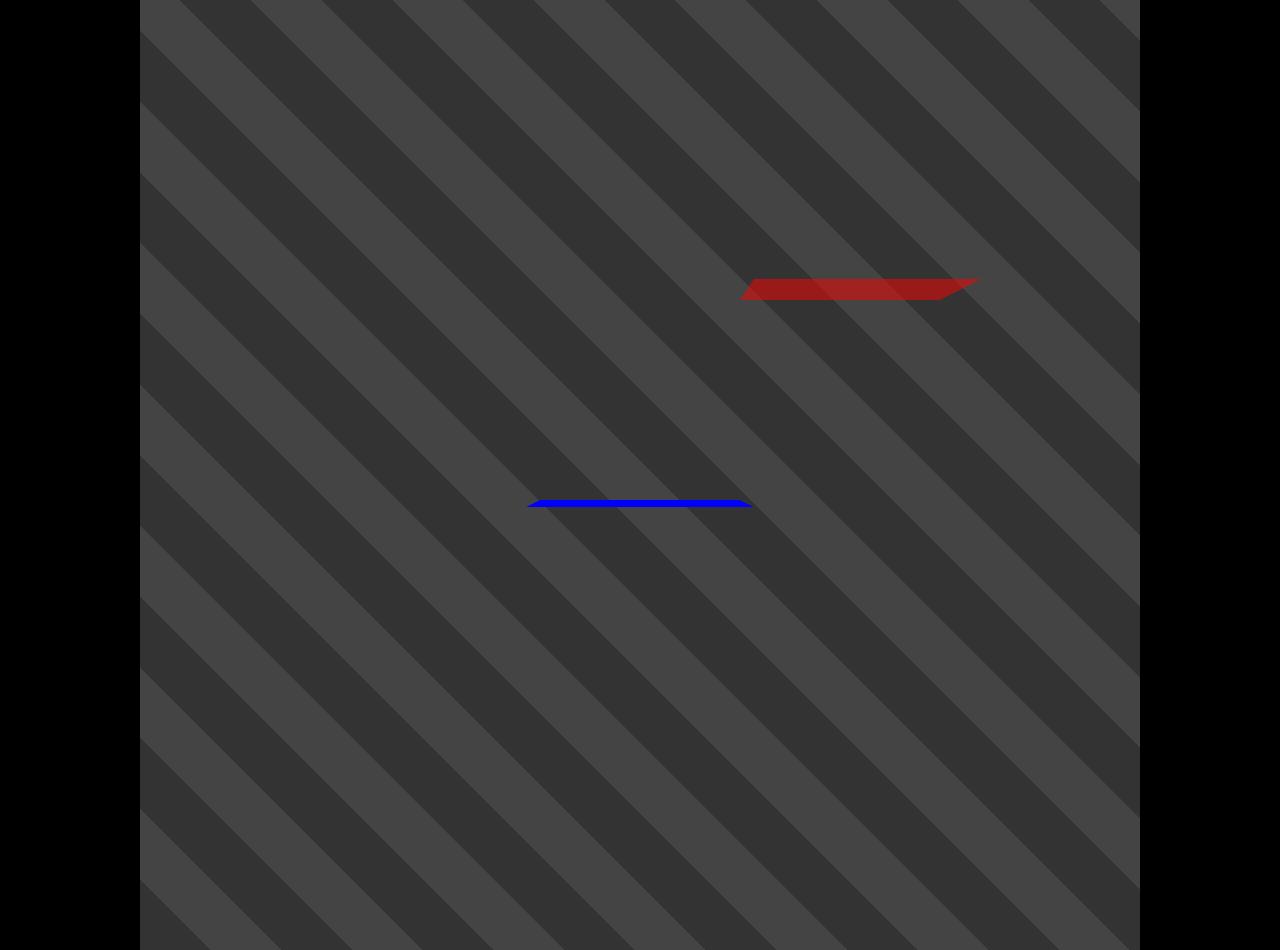
<file: test_cam.html>
<!DOCTYPE html>
<html>
<head>
<style>
  body { margin: 0; overflow: hidden; background: #000; }
  .wrapper {
    width: 100vw; height: 100vh;
    perspective: 800px;
    position: relative;
  }
  .world {
    position: absolute;
    top: 50%; left: 50%;
    transform-style: preserve-3d;
  }
  .floor {
    position: absolute;
    width: 1000px; height: 1000px;
    background: repeating-linear-gradient(45deg, #333, #333 50px, #444 50px, #444 100px);
    transform: translate(-50%, -50%);
  }
  .wall {
    position: absolute;
    width: 200px; height: 100px;
    background: rgba(255,0,0,0.5);
    transform: translate3d(0, -100px, 50px) rotateX(90deg);
  }
</style>
</head>
<body>
  <div class="wrapper" id="wrapper">
    <div class="world" id="world">
      <div class="floor"></div>
      <div class="wall" style="left: 100px; top: -100px;"></div>
      <div class="wall" style="left: -100px; top: 100px; background: blue;"></div>
    </div>
  </div>
<script>
  let x = 0, y = 0, z = 50;
  let yaw = 0, pitch = 90; 
  const world = document.getElementById('world');
  
  function update() {
    world.style.transform = 	ranslateZ(800px) rotateX(\deg) rotateZ(\deg) translate3d(\px, \px, \px);
  }
  
  update();
  
  document.addEventListener('keydown', e => {
    // Math to move along the viewing direction
    const rad = yaw * Math.PI / 180;
    if (e.key === 'w') { x -= Math.sin(rad)*10; y -= Math.cos(rad)*10; }
    if (e.key === 's') { x += Math.sin(rad)*10; y += Math.cos(rad)*10; }
    if (e.key === 'a') { x -= Math.cos(rad)*10; y += Math.sin(rad)*10; }
    if (e.key === 'd') { x += Math.cos(rad)*10; y -= Math.sin(rad)*10; }
    
    if (e.key === 'ArrowLeft') yaw -= 5;
    if (e.key === 'ArrowRight') yaw += 5;
    if (e.key === 'ArrowUp') pitch -= 5;
    if (e.key === 'ArrowDown') pitch += 5;
    update();
  });
</script>
</body>
</html>
</file>
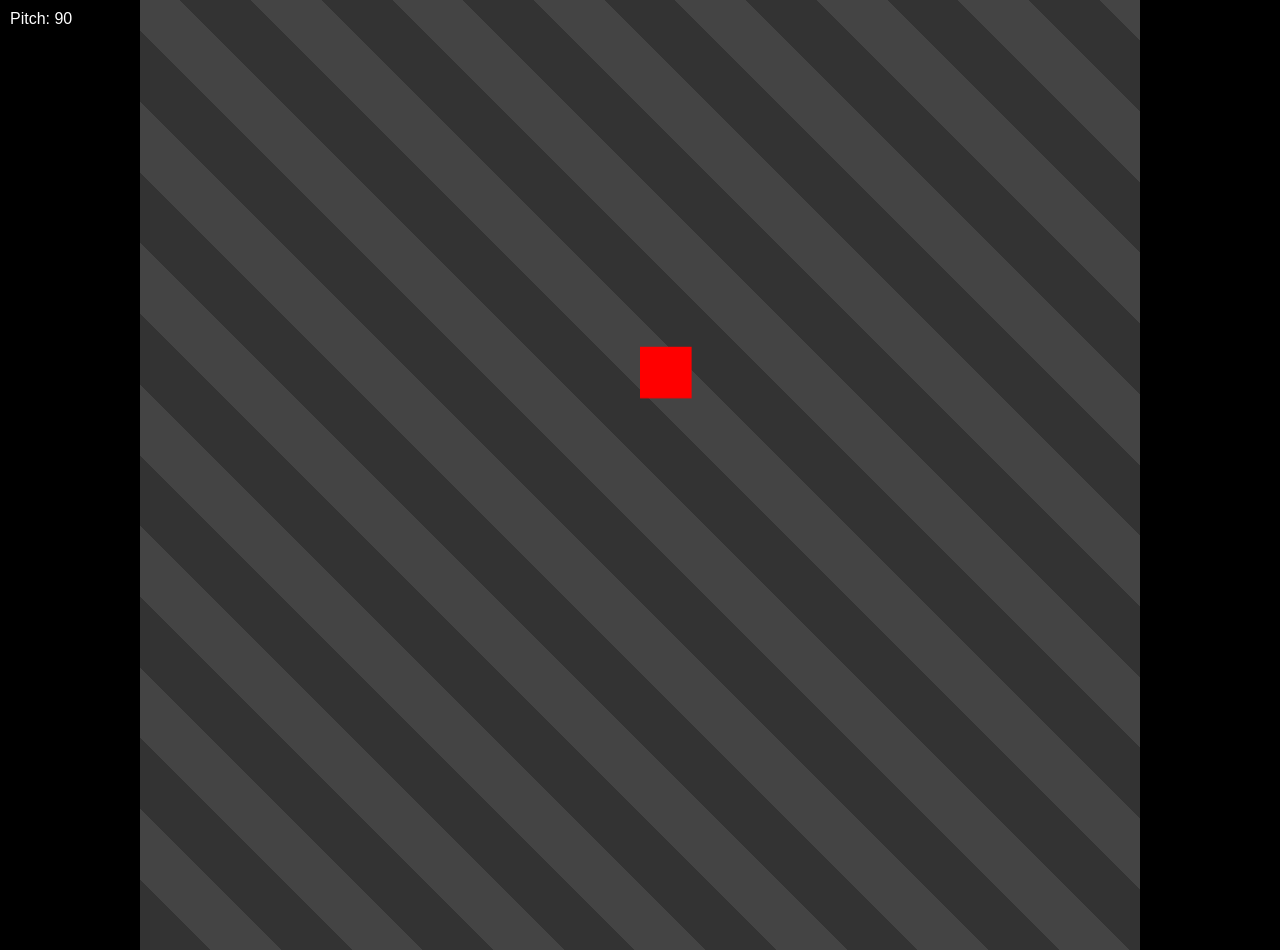
<file: test_cam2.html>
<!DOCTYPE html>
<html>
<head>
<style>
  body { margin: 0; overflow: hidden; background: #000; color: white; font-family: sans-serif; }
  .wrapper { width: 100vw; height: 100vh; perspective: 800px; position: relative; }
  .world { position: absolute; top: 50%; left: 50%; transform-style: preserve-3d; }
  .floor { position: absolute; width: 1000px; height: 1000px; background: repeating-linear-gradient(45deg, #333, #333 50px, #444 50px, #444 100px); transform: translate(-50%, -50%); }
  .box { position: absolute; width: 50px; height: 50px; background: red; transform: translate3d(0, -100px, 25px); }
</style>
</head>
<body>
  <div class="wrapper">
    <div class="world" id="world">
      <div class="floor"></div>
      <div class="box"></div>
    </div>
  </div>
  <div style="position:absolute; top: 10px; left:10px;" id="info">Pitch: 90</div>
<script>
  let pitch = 90; 
  const world = document.getElementById('world');
  function update() {
    world.style.transform = 	ranslateZ(800px) rotateX(\deg) translate3d(0, 0, -50px);
    document.getElementById('info').innerText = 'Pitch: ' + pitch;
  }
  update();
  document.addEventListener('keydown', e => {
    if (e.key === 'ArrowUp') pitch -= 5;
    if (e.key === 'ArrowDown') pitch += 5;
    update();
  });
</script>
</body>
</html>
</file>
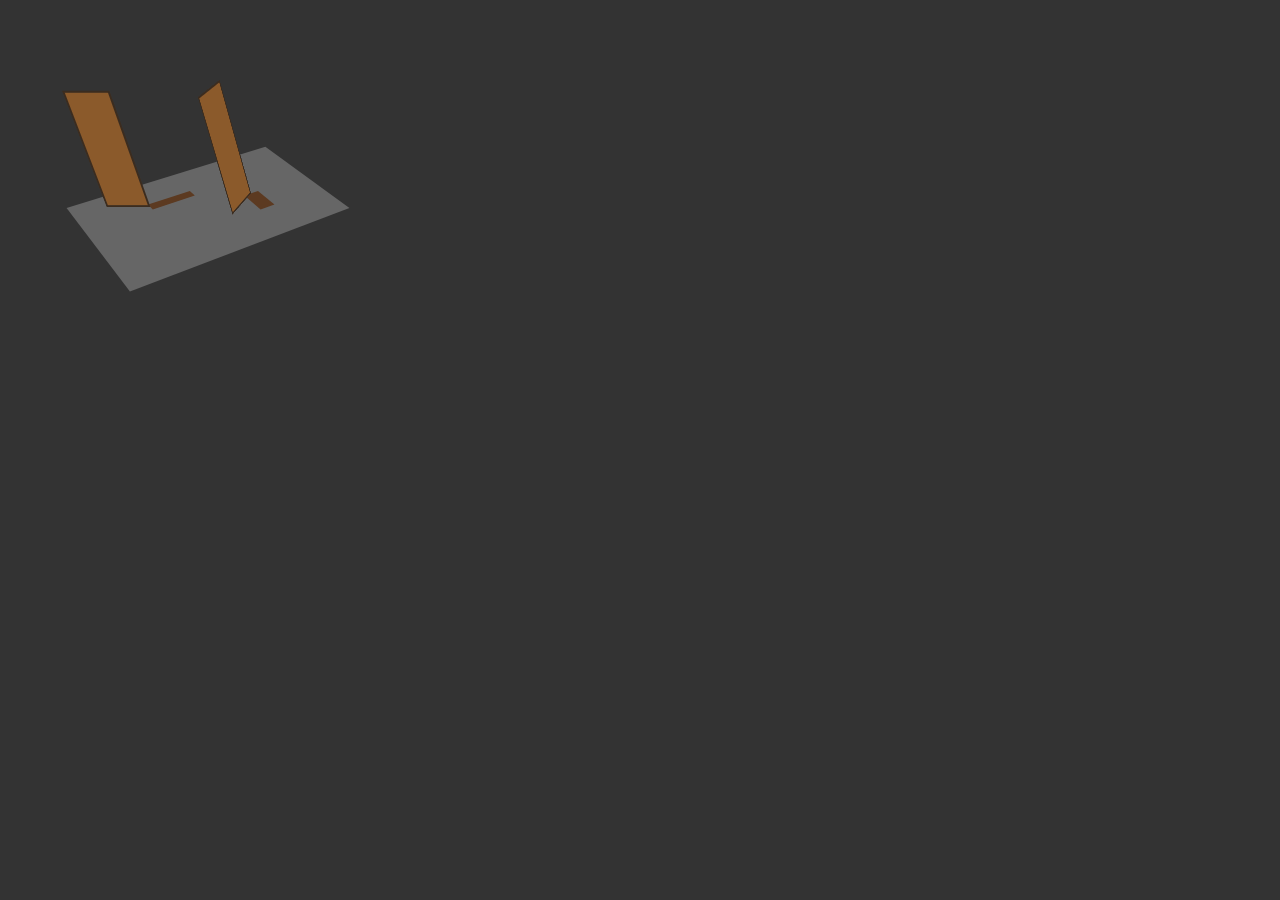
<file: test_door.html>
<!DOCTYPE html>
<html>
<head>
<style>
  body { perspective: 800px; background: #333; color: white; padding: 100px; }
  .floor {
    width: 200px; height: 200px; background: #666;
    transform-style: preserve-3d;
    transform: rotateX(60deg) rotateZ(45deg);
  }
  .doorway-h {
    position: absolute; width: 14px; height: 40px; background: #5c3a21; left: 50px; top: 100px; transform-style: preserve-3d;
  }
  .door-leaf-h {
    position: absolute; width: 40px; height: 120px; background: #8b5a2b; border: 2px solid #3b2c1f;
    left: 7px; bottom: 0;
    transform-origin: bottom left;
    transform: rotateX(-90deg) rotateY(-135deg);
  }
  
  .doorway-v {
    position: absolute; width: 40px; height: 14px; background: #5c3a21; left: 100px; top: 50px; transform-style: preserve-3d;
  }
  .door-leaf-v {
    position: absolute; width: 40px; height: 120px; background: #8b5a2b; border: 2px solid #3b2c1f;
    left: 0; bottom: 7px;
    transform-origin: bottom left;
    transform: rotateX(-90deg) rotateY(-45deg);
  }
</style>
</head>
<body>
  <div class="floor">
    <div class="doorway-h"><div class="door-leaf-h"></div></div>
    <div class="doorway-v"><div class="door-leaf-v"></div></div>
  </div>
</body>
</html>
</file>
